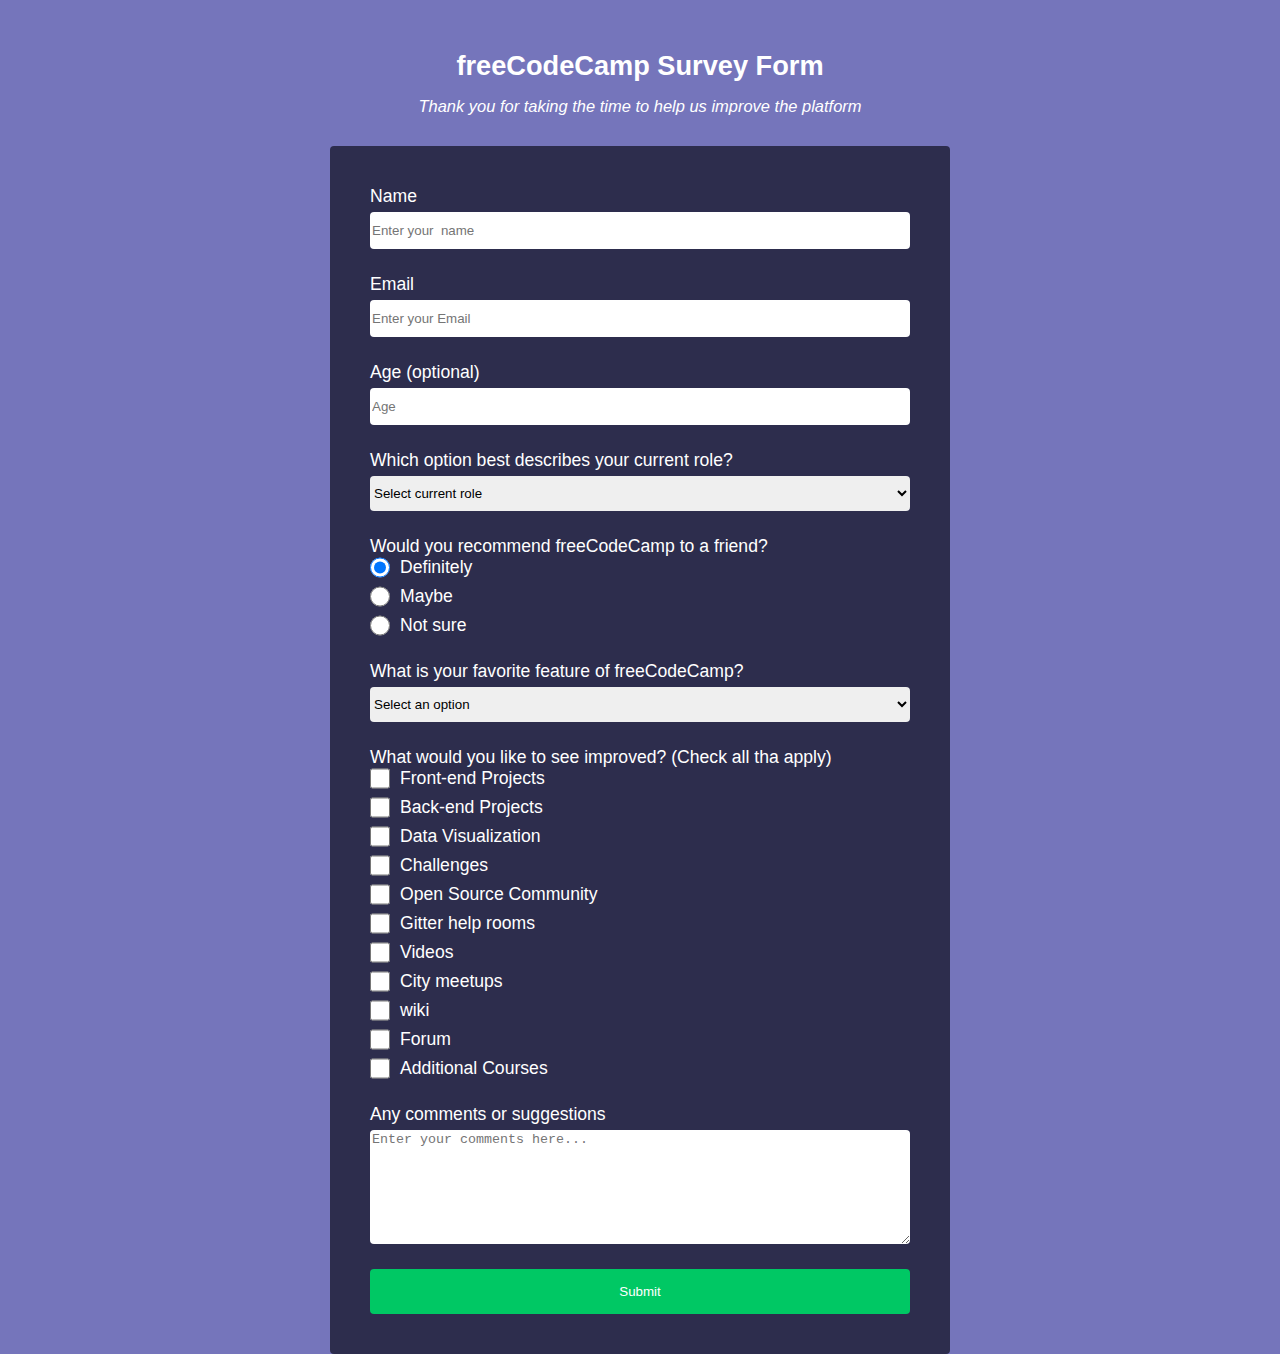
<file: index.html>
<!DOCTYPE html>
<html lang="en-us">
  <head>
    <meta charset="UTF-8">
    <link rel="stylesheet" href="styles.css">
    <title>freeCodeCamp Survey</title>
  </head>
  <body>
    <header>
      <h1 id="title">freeCodeCamp Survey Form</h1>
      <p id="description"><i>Thank you for taking the time to help us improve the platform</i><p>
    </header>
    <main>

      <!-- Start of Form -->

      <form action="#" method="POST" id="survey-form">

        <!-- Text -->

        <div class="text-container">
          <div class="margin-setter">
            <label for="name" id="name-label">Name
              <input type="text" name="name" id="name" placeholder="Enter your  name" required>
            </label>
          </div>

          <div class="margin-setter">
            <label for="email" id="email-label">Email
              <input type="email" name="email" id="email" placeholder="Enter your Email" required>
            </label>
          </div>

          <div class="margin-setter">
            <label for="number" id="number-label">Age (optional)
              <input type="number" name="number" id="number" min="10" max="99" placeholder="Age" required>
            </label>
          </div>
        </div>

        <!-- Select -->

    <div class="margin-setter">
      <div class="text-container">
        <label for="dropdown-role">Which option best describes your current role?
          <select name="dropdown-role" id="dropdown-role" class="dropdown" required>
            <option disabled selected value="">Select current role</option>
            <option value="student">Student</option>
            <option value="fulltimejob">Full Time Job</option>
            <option value="fulltimelearner">Full Time Learner</option>
            <option value="prefernottosay">Prefer not to say</option>
            <option value="other">Other</option>
          </select>
        </label>
      </div>
    </div>

        <!-- Radio -->

    <div class="margin-setter">
      <div class="radio-container">
        <p>Would you recommend freeCodeCamp to a friend?</P>
        <div class="radio-button">
          <input type="radio" name="recommend" value="definitely" id="definitely" checked>
          <label for="definitely">Definitely</label>
        </div>

        <div class="radio-button">
          <input type="radio" name="recommend" value="maybe" id="maybe">
          <label for="maybe">Maybe</label>
        </div>

        <div class="radio-button">
          <input type="radio" name="recommend" value="notsure" id="notsure">
          <label for="notsure">Not sure</label>
        </div>
      </div>
    </div>

      <!-- Select -->
    <div class="margin-setter">
      <div class="text-container">
        <label for="dropdown-feature">What is your favorite feature of freeCodeCamp?
          <select name="dropdown-feature" id="dropdown-feature" class="dropdown" required required>
            <option disabled selected value="">Select an option</option>
            <option value="challenges">Challenges</option>
            <option value="projects">Projects</option>
            <option value="community">Community</option>
            <option value="opensource">Open Source</option>
          </select>
        </label>
      </div>
    </div>

        <!-- Checkbox -->
    <div class="margin-setter">
      <div class="checkbox-container">
        <p>What would you like to see improved? (Check all tha apply)</p>
        <div class="checkbox-div">
          <input type="checkbox" name="prefer" value="frontend" id="frontend">
          <label for="frontend">Front-end Projects</label>
        </div>
        
        <div class="checkbox-div">
          <input type="checkbox" name="prefer" value="backend" id="backend">
          <label for="backend">Back-end Projects</label>
        </div>
      
        <div class="checkbox-div">
          <input type="checkbox" name="prefer" value="datavisual" id="datavisual">
          <label for="datavisual">Data Visualization</label>
        </div>

        <div class="checkbox-div">
          <input type="checkbox" name="prefer" value="challenges" id="challenges">
          <label for="challenges">Challenges</label>
        </div>

        <div class="checkbox-div">
          <input type="checkbox" name="prefer" value="opensource" id="opensource">
          <label for="opensource">Open Source Community</label>
        </div>

        <div class="checkbox-div">
          <input type="checkbox" name="prefer" value="gitter" id="gitter">
          <label for="gitter">Gitter help rooms</label>
        </div>

        <div class="checkbox-div">
          <input type="checkbox" name="prefer" value="video" id="video">
          <label for="video">Videos</label>
        </div>

        <div class="checkbox-div">
          <input type="checkbox" name="prefer" value="citymeetups" id="citymeetups">
          <label for="citymeetups">City meetups</label>
        </div>

        <div class="checkbox-div">
          <input type="checkbox" name="prefer" value="wiki" id="wiki">
          <label for="wiki">wiki</label>
        </div>

        <div class="checkbox-div">
          <input type="checkbox" name="prefer" value="forum" id="forum">
          <label for="forum">Forum</label>
        </div>

        <div class="checkbox-div">
          <input type="checkbox" name="prefer" value="additional" id="additional">
          <label for="additional">Additional Courses</label>
        </div>
      </div>
    </div>
    
        <!-- textarea -->
    <div class="margin-setter">
      <div class="text-container">
        <label for="comments">Any comments or suggestions
          <textarea name="comments" class="dropdown" placeholder="Enter your comments here..." id="comments"></textarea>
        </label>
      </div>
    </div>

        <button type="submit" id="submit">Submit</button>

      </form>
    </main>
  </body>
</html>
</file>
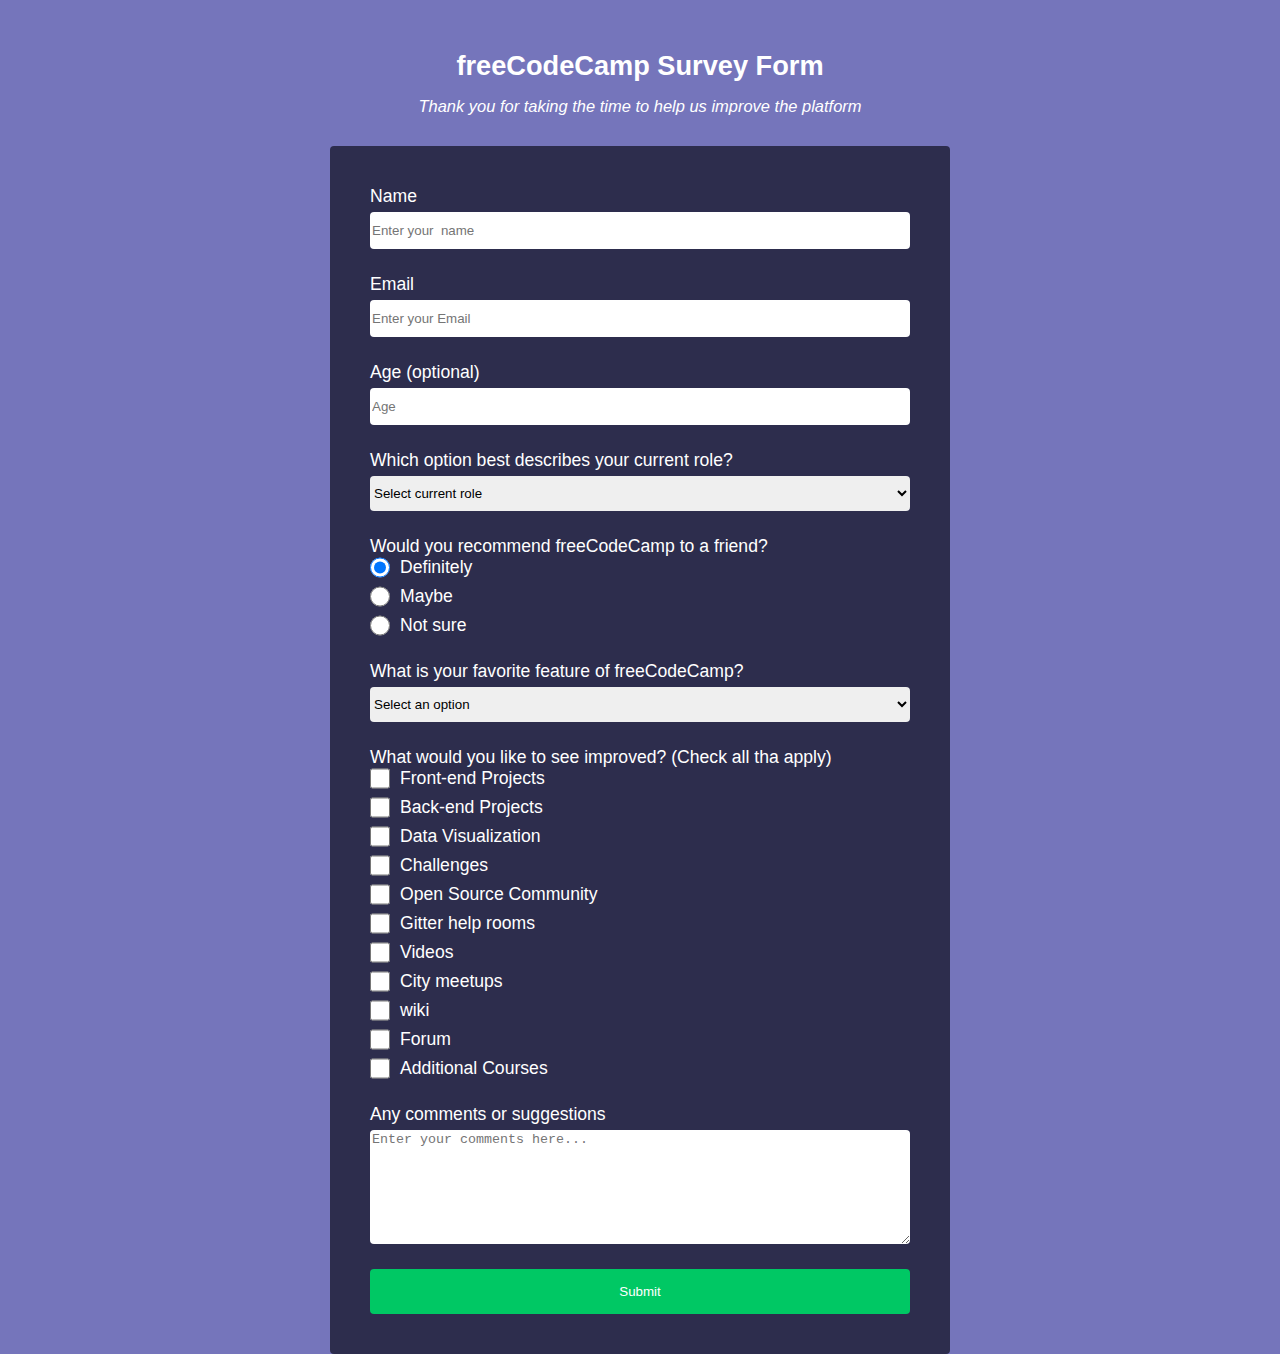
<file: Survey Form/index.html>
<!DOCTYPE html>
<html lang="en-us">
  <head>
    <meta charset="UTF-8">
    <link rel="stylesheet" href="styles.css">
    <title>freeCodeCamp Survey</title>
  </head>
  <body>
    <header>
      <h1 id="title">freeCodeCamp Survey Form</h1>
      <p id="description"><i>Thank you for taking the time to help us improve the platform</i><p>
    </header>
    <main>

      <!-- Start of Form -->

      <form action="#" method="POST" id="survey-form">

        <!-- Text -->

        <div class="text-container">
          <div class="margin-setter">
            <label for="name" id="name-label">Name
              <input type="text" name="name" id="name" placeholder="Enter your  name" required>
            </label>
          </div>

          <div class="margin-setter">
            <label for="email" id="email-label">Email
              <input type="email" name="email" id="email" placeholder="Enter your Email" required>
            </label>
          </div>

          <div class="margin-setter">
            <label for="number" id="number-label">Age (optional)
              <input type="number" name="number" id="number" min="10" max="99" placeholder="Age" required>
            </label>
          </div>
        </div>

        <!-- Select -->

    <div class="margin-setter">
      <div class="text-container">
        <label for="dropdown-role">Which option best describes your current role?
          <select name="dropdown-role" id="dropdown-role" class="dropdown" required>
            <option disabled selected value="">Select current role</option>
            <option value="student">Student</option>
            <option value="fulltimejob">Full Time Job</option>
            <option value="fulltimelearner">Full Time Learner</option>
            <option value="prefernottosay">Prefer not to say</option>
            <option value="other">Other</option>
          </select>
        </label>
      </div>
    </div>

        <!-- Radio -->

    <div class="margin-setter">
      <div class="radio-container">
        <p>Would you recommend freeCodeCamp to a friend?</P>
        <div class="radio-button">
          <input type="radio" name="recommend" value="definitely" id="definitely" checked>
          <label for="definitely">Definitely</label>
        </div>

        <div class="radio-button">
          <input type="radio" name="recommend" value="maybe" id="maybe">
          <label for="maybe">Maybe</label>
        </div>

        <div class="radio-button">
          <input type="radio" name="recommend" value="notsure" id="notsure">
          <label for="notsure">Not sure</label>
        </div>
      </div>
    </div>

      <!-- Select -->
    <div class="margin-setter">
      <div class="text-container">
        <label for="dropdown-feature">What is your favorite feature of freeCodeCamp?
          <select name="dropdown-feature" id="dropdown-feature" class="dropdown" required required>
            <option disabled selected value="">Select an option</option>
            <option value="challenges">Challenges</option>
            <option value="projects">Projects</option>
            <option value="community">Community</option>
            <option value="opensource">Open Source</option>
          </select>
        </label>
      </div>
    </div>

        <!-- Checkbox -->
    <div class="margin-setter">
      <div class="checkbox-container">
        <p>What would you like to see improved? (Check all tha apply)</p>
        <div class="checkbox-div">
          <input type="checkbox" name="prefer" value="frontend" id="frontend">
          <label for="frontend">Front-end Projects</label>
        </div>
        
        <div class="checkbox-div">
          <input type="checkbox" name="prefer" value="backend" id="backend">
          <label for="backend">Back-end Projects</label>
        </div>
      
        <div class="checkbox-div">
          <input type="checkbox" name="prefer" value="datavisual" id="datavisual">
          <label for="datavisual">Data Visualization</label>
        </div>

        <div class="checkbox-div">
          <input type="checkbox" name="prefer" value="challenges" id="challenges">
          <label for="challenges">Challenges</label>
        </div>

        <div class="checkbox-div">
          <input type="checkbox" name="prefer" value="opensource" id="opensource">
          <label for="opensource">Open Source Community</label>
        </div>

        <div class="checkbox-div">
          <input type="checkbox" name="prefer" value="gitter" id="gitter">
          <label for="gitter">Gitter help rooms</label>
        </div>

        <div class="checkbox-div">
          <input type="checkbox" name="prefer" value="video" id="video">
          <label for="video">Videos</label>
        </div>

        <div class="checkbox-div">
          <input type="checkbox" name="prefer" value="citymeetups" id="citymeetups">
          <label for="citymeetups">City meetups</label>
        </div>

        <div class="checkbox-div">
          <input type="checkbox" name="prefer" value="wiki" id="wiki">
          <label for="wiki">wiki</label>
        </div>

        <div class="checkbox-div">
          <input type="checkbox" name="prefer" value="forum" id="forum">
          <label for="forum">Forum</label>
        </div>

        <div class="checkbox-div">
          <input type="checkbox" name="prefer" value="additional" id="additional">
          <label for="additional">Additional Courses</label>
        </div>
      </div>
    </div>
    
        <!-- textarea -->
    <div class="margin-setter">
      <div class="text-container">
        <label for="comments">Any comments or suggestions
          <textarea name="comments" class="dropdown" placeholder="Enter your comments here..." id="comments"></textarea>
        </label>
      </div>
    </div>

        <button type="submit" id="submit">Submit</button>

      </form>
    </main>
  </body>
</html>
</file>
<file: styles.css>
html {
    font-family: sans-serif;
    font-size: 100%;
    color: white;
    min-height: 100%;
    background-image: url("https://cdn.freecodecamp.org/testable-projects-fcc/images/survey-form-background.jpeg");
    background-size: cover;
    box-shadow: inset 0 0 0 2000px rgba(58, 58, 158, 0.7);
  }
  
  body {
    text-align: center;
    width: 100%;
    max-width: 620px;
    margin: 3.125rem auto 0 auto;
  }
  
  
  #title {
    margin: 0;
    margin-bottom: 15px;
    font-size: 1.7em;
  }
  
  #description {
    margin: 0;
    font-size: 1.03em;
  }
  
  header {
    margin-top: 50px;
  }
  
  main {
    font-size: 1.1em;
    text-align: left;
    background-color: rgba(27, 27, 50, 0.8);
    padding: 40px;
    border-radius: 0.25rem;
    margin-top: 30px;
  }
  
  form {
    margin: 0;
  }
  
  .text-container label {
    display: grid;
  }
  
  
  input {
    margin-top: 5px;
  }
  
  p {
    margin: 0;
    margin-bottom: 8;
  }
  
  .dropdown {
    margin-top: 5px;
  }
  
  .radio-button, .checkbox-div {
    display: flex;
    margin-bottom: 8px
  }
  
  .margin-setter {
    margin-bottom: 25px;
  }
  
  input[type=text], input[type=email], input[type=number], select {
    border-radius: 0.25rem;
    height: 35px;
    border-width: 0;
  }
  
  textarea {
    height: 110px;
    border-width: 0;
    border-radius: 0.25rem;
  }
  
  input[type=radio], input[type=checkbox] {
    margin: 0;
    margin-right: 0.625rem;
    min-height: 1.25rem;
    min-width: 1.25rem;
  }
  
  button {
    color: white;
    background-color: rgb(0,200,100);
    border-radius: 0.25rem;
    width: 100%;
    height: 45px;
    border-width: 0;
  }
</file>
<file: Survey Form/styles.css>
html {
    font-family: sans-serif;
    font-size: 100%;
    color: white;
    min-height: 100%;
    background-image: url("https://cdn.freecodecamp.org/testable-projects-fcc/images/survey-form-background.jpeg");
    background-size: cover;
    box-shadow: inset 0 0 0 2000px rgba(58, 58, 158, 0.7);
  }
  
  body {
    text-align: center;
    width: 100%;
    max-width: 620px;
    margin: 3.125rem auto 0 auto;
  }
  
  
  #title {
    margin: 0;
    margin-bottom: 15px;
    font-size: 1.7em;
  }
  
  #description {
    margin: 0;
    font-size: 1.03em;
  }
  
  header {
    margin-top: 50px;
  }
  
  main {
    font-size: 1.1em;
    text-align: left;
    background-color: rgba(27, 27, 50, 0.8);
    padding: 40px;
    border-radius: 0.25rem;
    margin-top: 30px;
  }
  
  form {
    margin: 0;
  }
  
  .text-container label {
    display: grid;
  }
  
  
  input {
    margin-top: 5px;
  }
  
  p {
    margin: 0;
    margin-bottom: 8;
  }
  
  .dropdown {
    margin-top: 5px;
  }
  
  .radio-button, .checkbox-div {
    display: flex;
    margin-bottom: 8px
  }
  
  .margin-setter {
    margin-bottom: 25px;
  }
  
  input[type=text], input[type=email], input[type=number], select {
    border-radius: 0.25rem;
    height: 35px;
    border-width: 0;
  }
  
  textarea {
    height: 110px;
    border-width: 0;
    border-radius: 0.25rem;
  }
  
  input[type=radio], input[type=checkbox] {
    margin: 0;
    margin-right: 0.625rem;
    min-height: 1.25rem;
    min-width: 1.25rem;
  }
  
  button {
    color: white;
    background-color: rgb(0,200,100);
    border-radius: 0.25rem;
    width: 100%;
    height: 45px;
    border-width: 0;
  }
</file>
